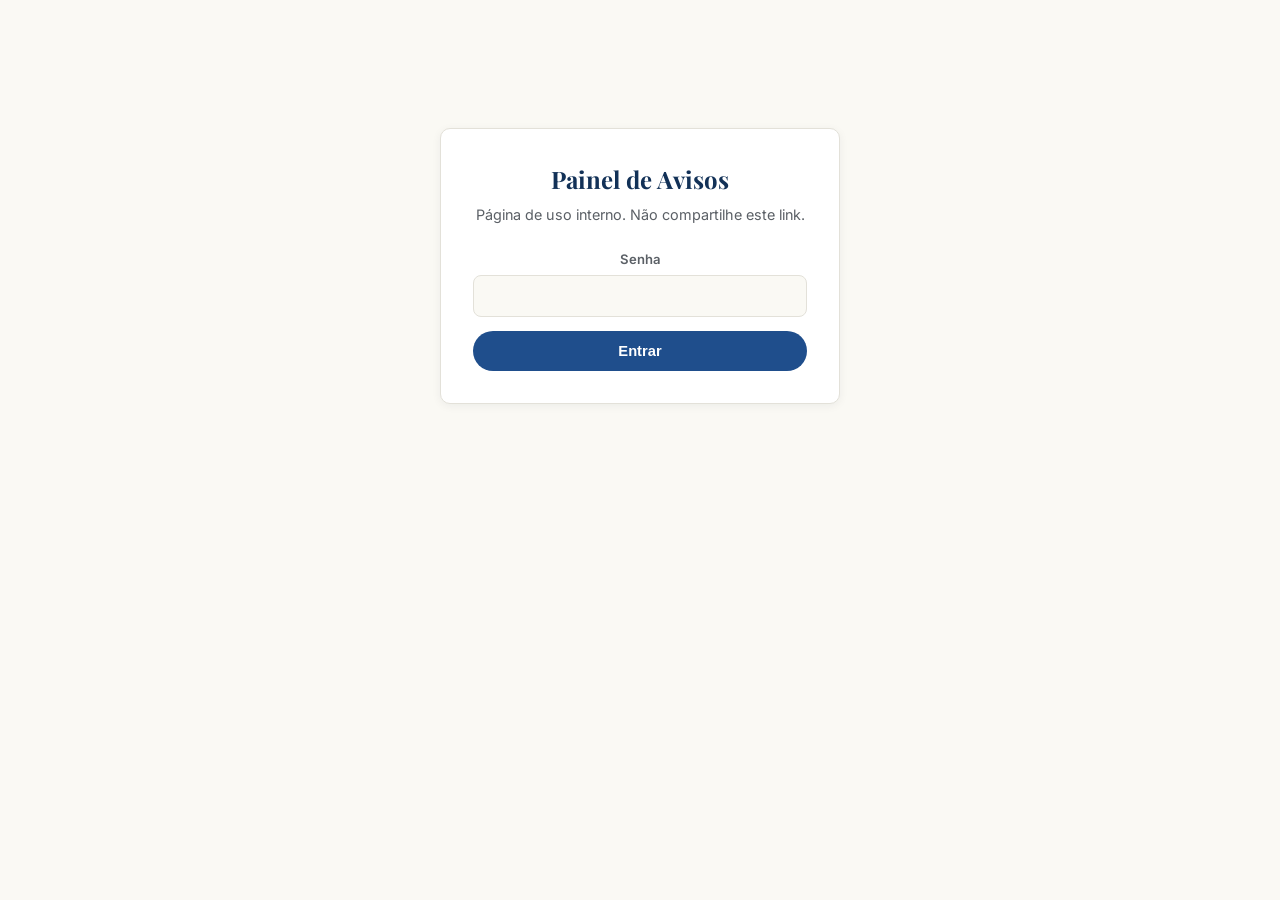
<file: admin-LeC-0812.html>
<!DOCTYPE html>
<html lang="pt-BR">
<head>
<meta charset="UTF-8">
<meta name="viewport" content="width=device-width, initial-scale=1.0">
<meta name="robots" content="noindex, nofollow">
<title>Admin · Avisos — Cerimoniários PNSC</title>
<link href="https://fonts.googleapis.com/css2?family=Playfair+Display:wght@600;700&family=Inter:wght@400;500;600;700&display=swap" rel="stylesheet">
<style>
  :root{
    --white:#FFFFFF; --cream:#FAF9F4; --gray-light:#F0F1EE; --gray-line:#E3E1D9;
    --ink:#22252B; --ink-soft:#5B6066; --ink-faint:#8A8E92;
    --gold:#C9A227; --gold-deep:#9C7C18; --gold-tint:rgba(201,162,39,0.10);
    --blue:#1F4E8C; --blue-deep:#123157; --blue-tint:rgba(31,78,140,0.08);
    --danger:#B23A3A; --danger-tint:rgba(178,58,58,0.1);
    --radius:10px;
  }
  *{ box-sizing:border-box; }
  body{
    margin:0; min-height:100vh; background:var(--cream); color:var(--ink);
    font-family:'Inter',sans-serif; line-height:1.55;
    display:flex; align-items:flex-start; justify-content:center;
    padding:48px 20px;
  }
  h1,h2{ font-family:'Playfair Display',serif; color:var(--blue-deep); margin:0; }
  .wrap{ width:100%; max-width:720px; }
  .banner{
    background:var(--gold-tint); border:1px solid var(--gold); color:var(--gold-deep);
    border-radius:var(--radius); padding:12px 16px; font-size:0.85rem; margin-bottom:24px;
  }
  .card{
    background:var(--white); border:1px solid var(--gray-line); border-radius:var(--radius);
    padding:32px; box-shadow:0 2px 10px rgba(20,30,45,0.06); margin-bottom:20px;
  }
  .login-card{ max-width:400px; margin:80px auto 0; text-align:center; }
  .login-card h1{ font-size:1.5rem; margin-bottom:6px; }
  .login-card p{ color:var(--ink-soft); font-size:0.9rem; margin:0 0 22px; }
  label{ display:block; font-size:0.82rem; font-weight:600; color:var(--ink-soft); margin-bottom:6px; }
  input[type="password"], input[type="text"], input[type="date"], textarea, select{
    width:100%; padding:11px 13px; border:1px solid var(--gray-line); border-radius:8px;
    font-family:inherit; font-size:0.92rem; color:var(--ink); background:var(--cream);
  }
  input:focus, textarea:focus, select:focus{ outline:2px solid var(--blue); outline-offset:1px; }
  textarea{ resize:vertical; min-height:70px; }
  .btn{
    display:inline-flex; align-items:center; justify-content:center; gap:8px;
    padding:12px 22px; border-radius:999px; border:none; font-weight:600; font-size:0.92rem;
    cursor:pointer; transition:transform .15s ease, box-shadow .15s ease;
  }
  .btn-primary{ background:var(--blue); color:var(--white); width:100%; }
  .btn-primary:hover{ background:var(--blue-deep); }
  .btn-secondary{ background:var(--gray-light); color:var(--blue-deep); }
  .btn-secondary:hover{ background:var(--gold-tint); }
  .btn-danger{ background:var(--danger-tint); color:var(--danger); }
  .btn-danger:hover{ background:var(--danger); color:var(--white); }
  .btn:disabled{ opacity:0.55; cursor:not-allowed; }
  .top-row{ display:flex; align-items:center; justify-content:space-between; margin-bottom:24px; }
  .top-row p{ margin:4px 0 0; color:var(--ink-soft); font-size:0.85rem; }
  .aviso-row{
    border:1px solid var(--gray-line); border-radius:8px; padding:18px; margin-bottom:14px;
    display:flex; flex-direction:column; gap:10px; position:relative;
  }
  .aviso-row .row-fields{ display:grid; grid-template-columns:1fr 140px; gap:12px; }
  .aviso-row .row-actions{ display:flex; justify-content:flex-end; }
  .add-row{ text-align:center; margin:18px 0 6px; }
  .status-msg{
    font-size:0.88rem; padding:11px 14px; border-radius:8px; margin-top:14px; display:none;
  }
  .status-msg.ok{ display:block; background:var(--blue-tint); color:var(--blue-deep); }
  .status-msg.error{ display:block; background:var(--danger-tint); color:var(--danger); }
  .hidden{ display:none !important; }
  .save-bar{ display:flex; gap:12px; align-items:center; margin-top:8px; }
  #adminPanel{ margin-top:0; }
  ::placeholder{ color:var(--ink-faint); }
</style>
</head>
<body>

<div class="wrap">

  <!-- LOGIN -->
  <div class="card login-card" id="loginCard">
    <h1>Painel de Avisos</h1>
    <p>Página de uso interno. Não compartilhe este link.</p>
    <form id="loginForm">
      <label for="passwordInput">Senha</label>
      <input type="password" id="passwordInput" autocomplete="current-password" required>
      <div style="height:14px"></div>
      <button type="submit" class="btn btn-primary" id="loginBtn">Entrar</button>
      <div class="status-msg" id="loginStatus"></div>
    </form>
  </div>

  <!-- PAINEL -->
  <div id="adminPanel" class="hidden">
    <div class="banner">Página de uso interno — o link não aparece em nenhum menu do site. Não compartilhe.</div>

    <div class="top-row">
      <div>
        <h1>Avisos</h1>
        <p>Edite, adicione ou remova avisos. As mudanças aparecem no site em poucos segundos.</p>
      </div>
      <button class="btn btn-secondary" id="reloadBtn" type="button">Recarregar</button>
    </div>

    <div class="card">
      <div id="avisosContainer"></div>
      <div class="add-row">
        <button class="btn btn-secondary" id="addBtn" type="button">+ Novo aviso</button>
      </div>
      <div class="save-bar">
        <button class="btn btn-primary" id="saveBtn" type="button" style="width:auto; padding:12px 28px;">Salvar alterações</button>
        <span id="saveHint" style="font-size:0.82rem; color:var(--ink-faint);"></span>
      </div>
      <div class="status-msg" id="saveStatus"></div>
    </div>
  </div>

</div>

<script>
(function(){
  const API_URL = "/api/avisos";
  let sessionPassword = null;
  let avisos = [];

  const loginCard = document.getElementById("loginCard");
  const loginForm = document.getElementById("loginForm");
  const passwordInput = document.getElementById("passwordInput");
  const loginBtn = document.getElementById("loginBtn");
  const loginStatus = document.getElementById("loginStatus");

  const adminPanel = document.getElementById("adminPanel");
  const avisosContainer = document.getElementById("avisosContainer");
  const addBtn = document.getElementById("addBtn");
  const saveBtn = document.getElementById("saveBtn");
  const reloadBtn = document.getElementById("reloadBtn");
  const saveStatus = document.getElementById("saveStatus");
  const saveHint = document.getElementById("saveHint");

  function uid(){
    return (window.crypto && crypto.randomUUID) ? crypto.randomUUID() : "id-" + Date.now() + "-" + Math.random().toString(16).slice(2);
  }

  function showStatus(el, text, type){
    el.textContent = text;
    el.className = "status-msg " + type;
  }

  function clearStatus(el){
    el.textContent = "";
    el.className = "status-msg";
  }

  async function loadAvisos(){
    avisosContainer.innerHTML = `<p style="color:var(--ink-faint); font-size:0.9rem;">Carregando…</p>`;
    try{
      const res = await fetch(API_URL, { cache: "no-store" });
      if (!res.ok) throw new Error("Não foi possível carregar os avisos.");
      avisos = await res.json();
      renderRows();
    } catch(err){
      avisosContainer.innerHTML = `<p style="color:var(--danger); font-size:0.9rem;">${err.message}</p>`;
    }
  }

  function renderRows(){
    avisosContainer.innerHTML = "";

    if (avisos.length === 0){
      avisosContainer.innerHTML = `<p style="color:var(--ink-faint); font-size:0.9rem;">Nenhum aviso ainda. Clique em "+ Novo aviso" para adicionar.</p>`;
      return;
    }

    avisos.forEach((aviso) => {
      const row = document.createElement("div");
      row.className = "aviso-row";
      row.dataset.id = aviso.id;
      row.innerHTML = `
        <div class="row-fields">
          <div>
            <label>Título</label>
            <input type="text" class="f-title" value="${escapeAttr(aviso.title || "")}" placeholder="Título do aviso">
          </div>
          <div>
            <label>Data</label>
            <input type="date" class="f-date" value="${aviso.date || ""}">
          </div>
        </div>
        <div>
          <label>Mensagem <span style="font-weight:400; color:var(--ink-faint);">(aceita HTML simples, ex: &lt;b&gt;negrito&lt;/b&gt;)</span></label>
          <textarea class="f-message" placeholder="Texto do aviso">${escapeHTML(aviso.message || "")}</textarea>
        </div>
        <div class="row-actions">
          <button type="button" class="btn btn-danger btn-remove">Remover</button>
        </div>
      `;
      row.querySelector(".btn-remove").addEventListener("click", () => {
        avisos = avisos.filter(a => a.id !== aviso.id);
        renderRows();
      });
      avisosContainer.appendChild(row);
    });
  }

  function escapeAttr(str){
    return String(str).replace(/"/g, "&quot;");
  }
  function escapeHTML(str){
    return String(str).replace(/</g, "&lt;").replace(/>/g, "&gt;");
  }
  function unescapeHTML(str){
    return String(str).replace(/&lt;/g, "<").replace(/&gt;/g, ">");
  }

  function collectFromDOM(){
    const rows = avisosContainer.querySelectorAll(".aviso-row");
    const collected = [];
    rows.forEach(row => {
      const id = row.dataset.id;
      const title = row.querySelector(".f-title").value.trim();
      const date = row.querySelector(".f-date").value;
      const message = unescapeHTML(row.querySelector(".f-message").value.trim());
      collected.push({ id, title, message, date });
    });
    return collected;
  }

  addBtn.addEventListener("click", () => {
    avisos.push({ id: uid(), title: "", message: "", date: new Date().toISOString().slice(0,10) });
    renderRows();
    avisosContainer.lastElementChild.querySelector(".f-title").focus();
  });

  reloadBtn.addEventListener("click", loadAvisos);

  saveBtn.addEventListener("click", async () => {
    clearStatus(saveStatus);
    const updated = collectFromDOM();

    const missingTitle = updated.some(a => !a.title);
    if (missingTitle){
      showStatus(saveStatus, "Cada aviso precisa de um título.", "error");
      return;
    }

    saveBtn.disabled = true;
    saveHint.textContent = "Salvando…";

    try{
      const res = await fetch(API_URL, {
        method: "POST",
        headers: { "Content-Type": "application/json" },
        body: JSON.stringify({ password: sessionPassword, avisos: updated })
      });
      const data = await res.json().catch(() => ({}));

      if (res.status === 401){
        showStatus(saveStatus, "Senha incorreta — faça login novamente.", "error");
        adminPanel.classList.add("hidden");
        loginCard.classList.remove("hidden");
        sessionPassword = null;
        return;
      }
      if (!res.ok){
        throw new Error(data.error || "Não foi possível salvar.");
      }

      avisos = updated;
      showStatus(saveStatus, "Salvo! As mudanças já estão no ar.", "ok");
    } catch(err){
      showStatus(saveStatus, err.message, "error");
    } finally{
      saveBtn.disabled = false;
      saveHint.textContent = "";
    }
  });

  loginForm.addEventListener("submit", async (e) => {
    e.preventDefault();
    clearStatus(loginStatus);
    const value = passwordInput.value;
    if (!value) return;

    loginBtn.disabled = true;
    sessionPassword = value;

    await loadAvisos();

    loginCard.classList.add("hidden");
    adminPanel.classList.remove("hidden");
    loginBtn.disabled = false;
  });
})();
</script>
</body>
</html>
</file>
